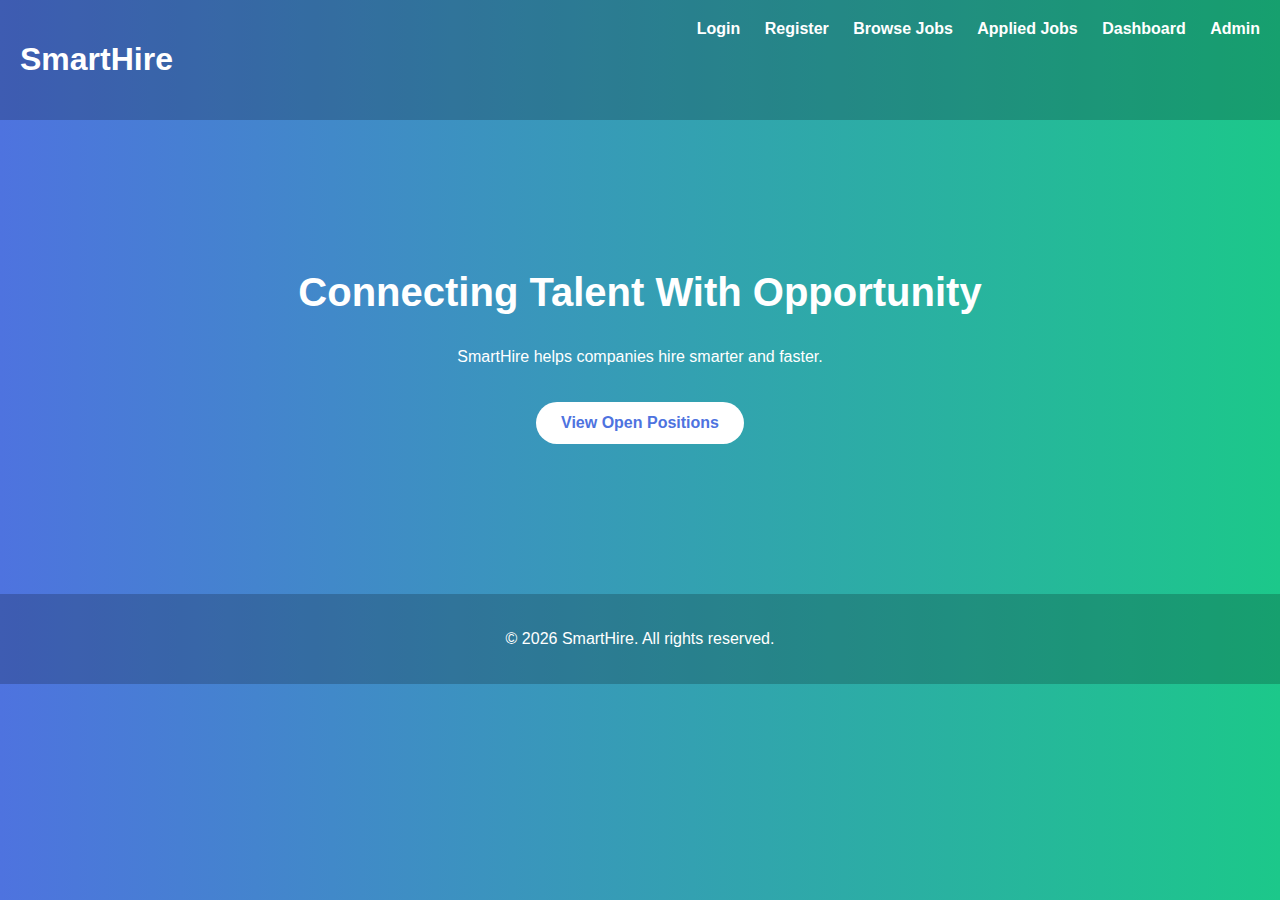
<file: index.html>
<!DOCTYPE html>
<html>
<head>
    <title>SmartHire - Job Portal</title>
    <link rel="stylesheet" href="style.css">
</head>
<body>

    <header>
        <h1>SmartHire</h1>
        <nav>
            <a href="login.html">Login</a>
            <a href="register.html">Register</a>
            <a href="jobs.html">Browse Jobs</a>
            <a href="applied.html">Applied Jobs</a>
            <a href="dashboard.html">Dashboard</a>
            <a href="admin.html">Admin</a>
        </nav>
    </header>

<section class="hero">
    <h2>Connecting Talent With Opportunity</h2>
    <p>SmartHire helps companies hire smarter and faster.</p>
    <a href="jobs.html" class="btn">View Open Positions</a>
</section>

    <footer>
        <p>© 2026 SmartHire. All rights reserved.</p>
    </footer>

</body>
</html>
</file>
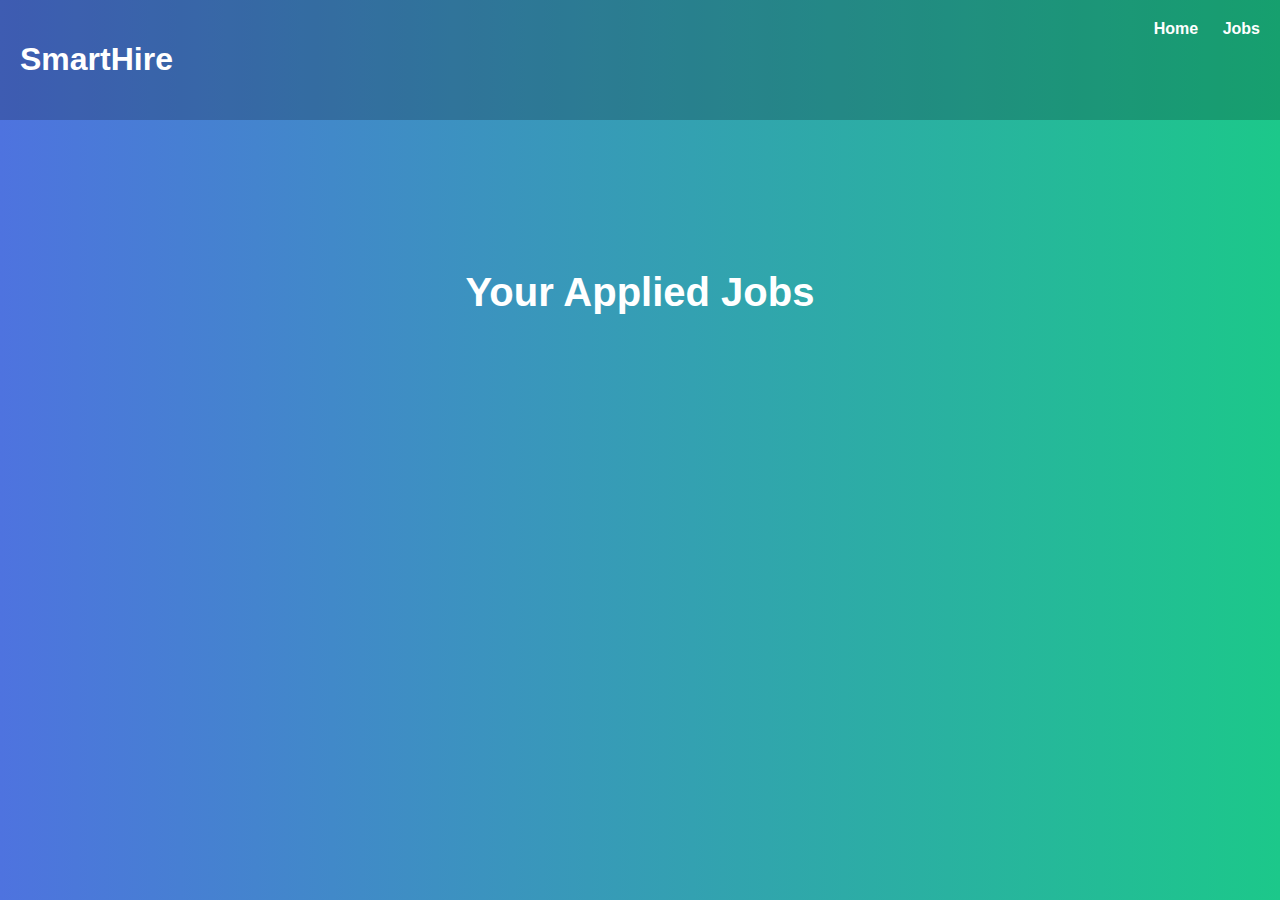
<file: applied.html>
<!DOCTYPE html>
<html>
<head>
    <title>Applied Jobs - SmartHire</title>
    <link rel="stylesheet" href="style.css">
</head>
<body>

<header>
    <h1>SmartHire</h1>
    <nav>
        <a href="index.html">Home</a>
        <a href="jobs.html">Jobs</a>
    </nav>
</header>

<section class="hero">
    <h2>Your Applied Jobs</h2>
    <ul id="jobList"></ul>
</section>

<script>
    const jobList = document.getElementById("jobList");
    const appliedJobs = JSON.parse(localStorage.getItem("appliedJobs")) || [];

    appliedJobs.forEach(job => {
        const li = document.createElement("li");
        li.innerText = job;
        jobList.appendChild(li);
    });
</script>

</body>
</html>
</file>
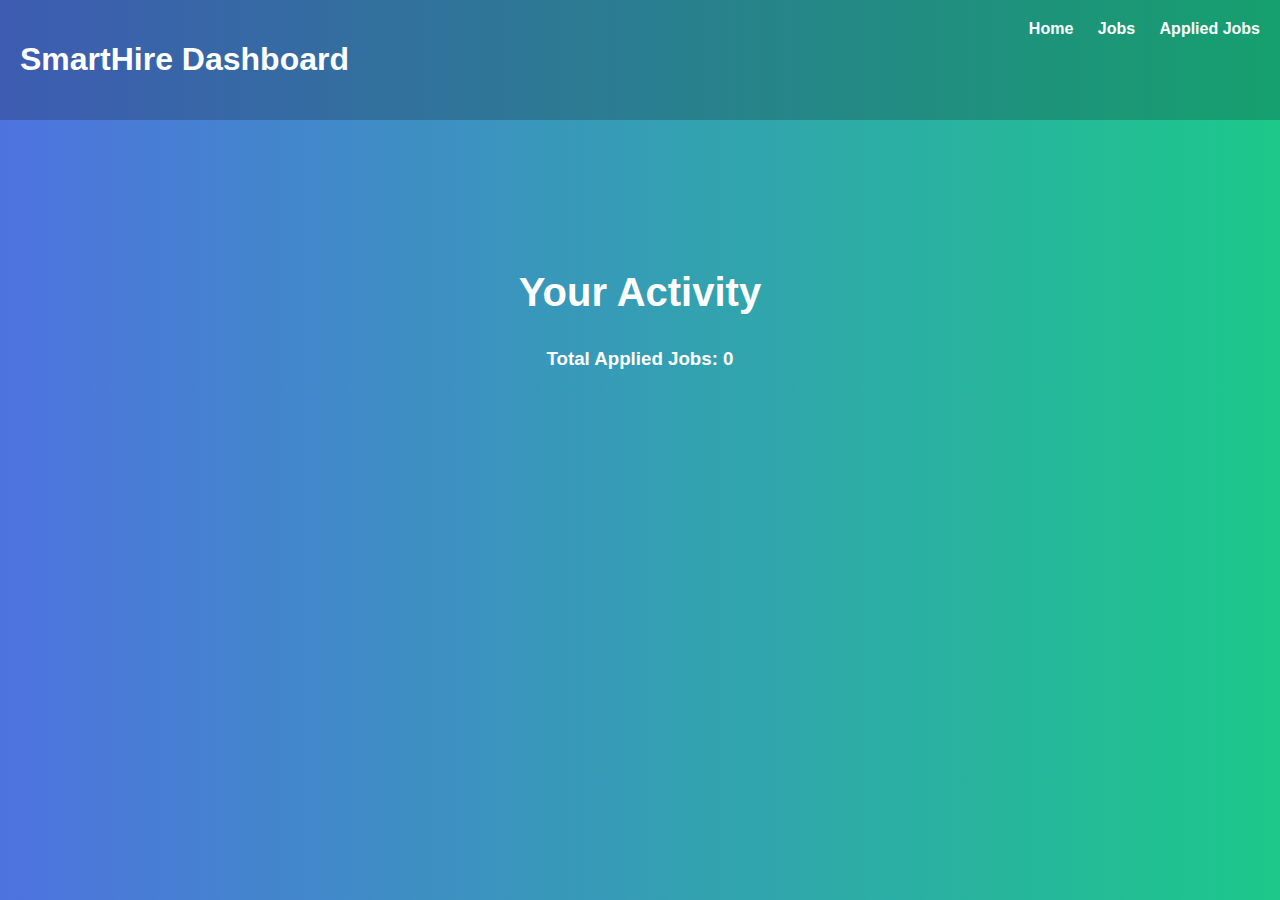
<file: dashboard.html>
<!DOCTYPE html>
<html>
<head>
    <title>Dashboard - SmartHire</title>
    <link rel="stylesheet" href="style.css">
</head>
<body>

<header>
    <h1>SmartHire Dashboard</h1>
    <nav>
        <a href="index.html">Home</a>
        <a href="jobs.html">Jobs</a>
        <a href="applied.html">Applied Jobs</a>
    </nav>
</header>

<section class="hero">
    <h2>Your Activity</h2>
    <h3>Total Applied Jobs: <span id="totalJobs">0</span></h3>
    <ul id="jobList"></ul>
</section>

<script>
    const jobList = document.getElementById("jobList");
    const totalJobs = document.getElementById("totalJobs");

    let appliedJobs = JSON.parse(localStorage.getItem("appliedJobs")) || [];

    totalJobs.innerText = appliedJobs.length;

    appliedJobs.forEach((job, index) => {
        const li = document.createElement("li");
        li.innerHTML = `
            ${job}
            <button onclick="removeJob(${index})">Remove</button>
        `;
        jobList.appendChild(li);
    });

    function removeJob(index) {
        appliedJobs.splice(index, 1);
        localStorage.setItem("appliedJobs", JSON.stringify(appliedJobs));
        location.reload();
    }
</script>

</body>
</html>
</file>
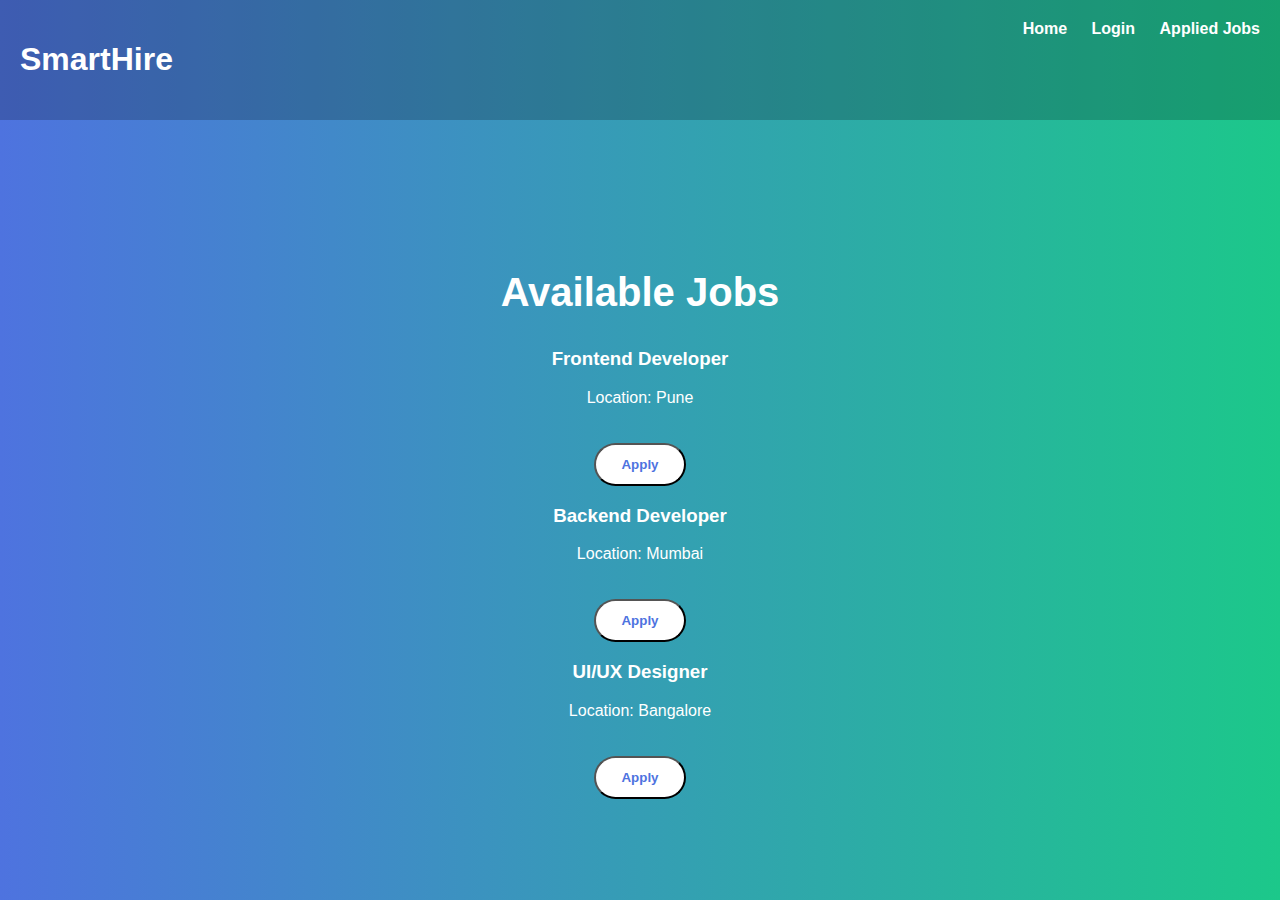
<file: jobs.html>
<!DOCTYPE html>
<html>
<head>
    <title>Jobs - SmartHire</title>
    <link rel="stylesheet" href="style.css">
    
</head>
<body>

    <header>
        <h1>SmartHire</h1>
        <nav>
            <a href="index.html">Home</a>
            <a href="login.html">Login</a>
            <a href="applied.html">Applied Jobs</a>
        </nav>
    </header>

    <section class="hero">
        <h2>Available Jobs</h2>

        <div class="job-card">
            <h3>Frontend Developer</h3>
            <p>Location: Pune</p>
            <button class="btn">Apply</button>
        </div>

        <div class="job-card">
            <h3>Backend Developer</h3>
            <p>Location: Mumbai</p>
            <button class="btn">Apply</button>
        </div>

        <div class="job-card">
            <h3>UI/UX Designer</h3>
            <p>Location: Bangalore</p>
            <button class="btn">Apply</button>
        </div>

    </section>
    <script src="script.js"></script>

</body>
</html>
</file>
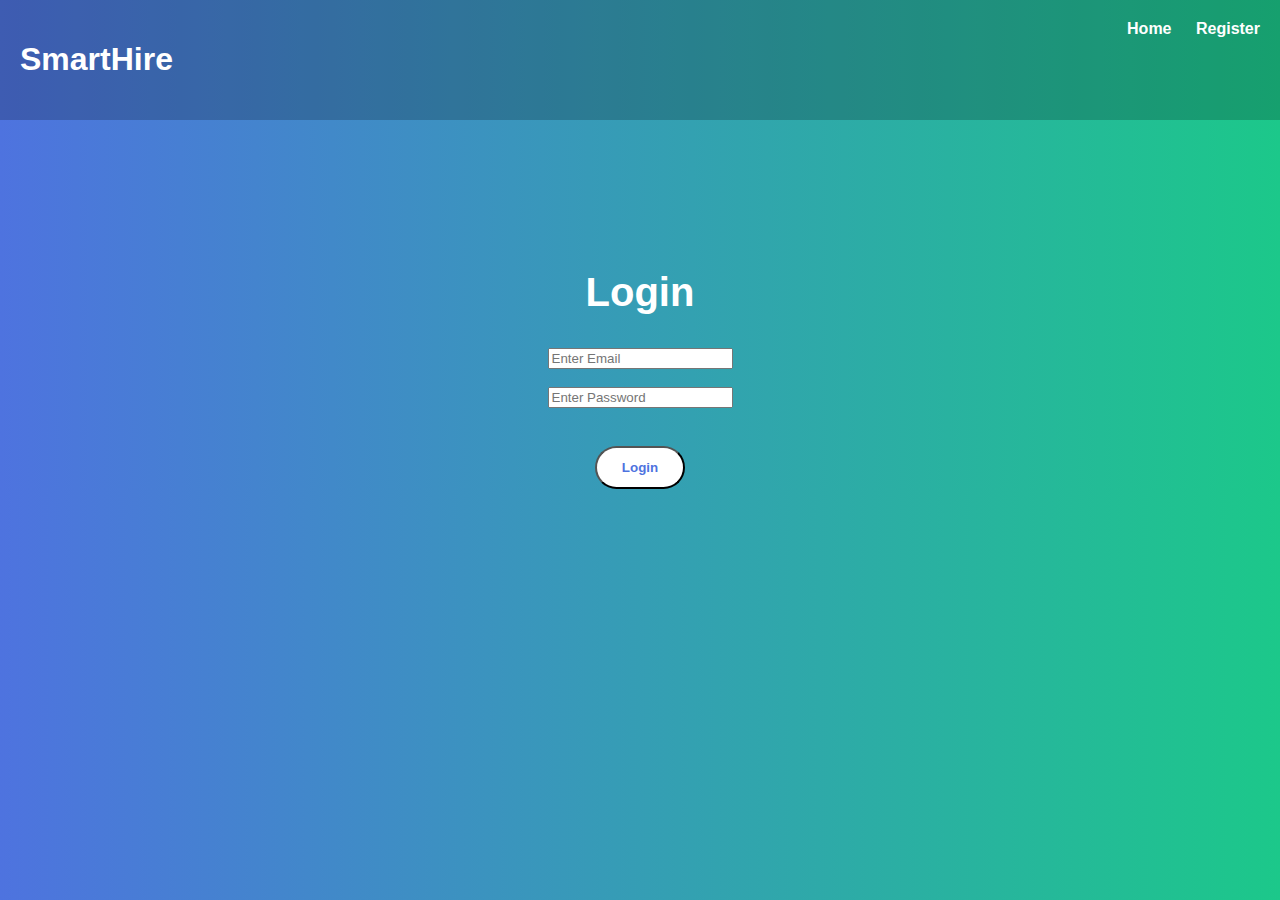
<file: login.html>
<!DOCTYPE html>
<html>
<head>
    <title>Login - SmartHire</title>
    <link rel="stylesheet" href="style.css">
</head>
<body>

    <header>
        <h1>SmartHire</h1>
        <nav>
            <a href="index.html">Home</a>
            <a href="register.html">Register</a>
        </nav>
    </header>

    <section class="hero">
        <h2>Login</h2>
        <form>
            <input type="email" placeholder="Enter Email" required><br><br>
            <input type="password" placeholder="Enter Password" required><br><br>
            <button class="btn">Login</button>
        </form>
    </section>

</body>
</html>
</file>
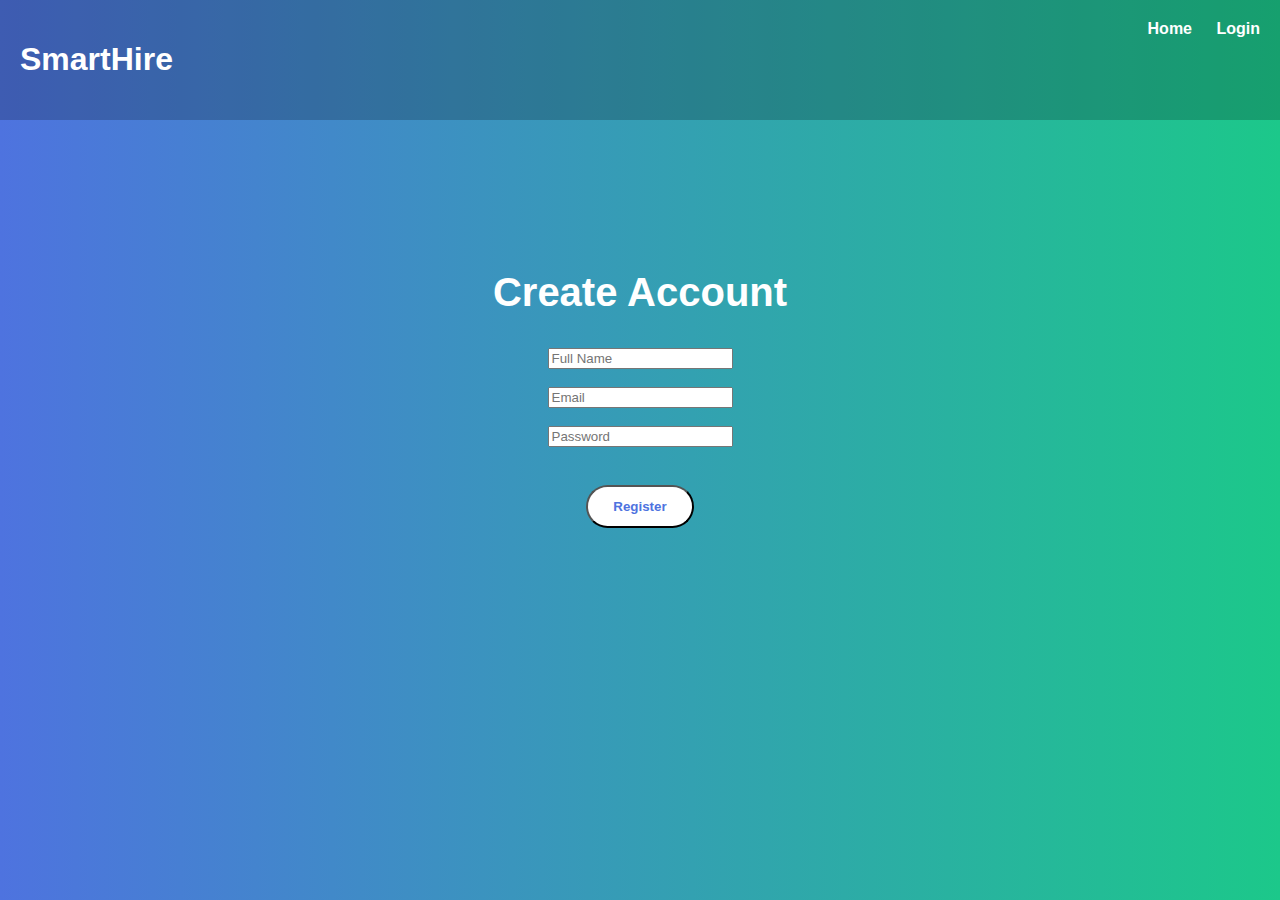
<file: register.html>
<!DOCTYPE html>
<html>
<head>
    <title>Register - SmartHire</title>
    <link rel="stylesheet" href="style.css">
</head>
<body>

    <header>
        <h1>SmartHire</h1>
        <nav>
            <a href="index.html">Home</a>
            <a href="login.html">Login</a>
        </nav>
    </header>

    <section class="hero">
        <h2>Create Account</h2>
        <form>
            <input type="text" placeholder="Full Name" required><br><br>
            <input type="email" placeholder="Email" required><br><br>
            <input type="password" placeholder="Password" required><br><br>
            <button class="btn">Register</button>
        </form>
    </section>

</body>
</html>
</file>
<file: style.css>
body {
    margin: 0;
    font-family: Arial, sans-serif;
    background: linear-gradient(to right, #4e73df, #1cc88a);
    color: white;
}

header {
    display: flex;
    justify-content: space-between;
    padding: 20px;
    background: rgba(0,0,0,0.2);
}

nav a {
    color: white;
    text-decoration: none;
    margin-left: 20px;
    font-weight: bold;
}

.hero {
    text-align: center;
    margin-top: 150px;
}

.hero h2 {
    font-size: 40px;
}

.btn {
    display: inline-block;
    margin-top: 20px;
    padding: 12px 25px;
    background: white;
    color: #4e73df;
    text-decoration: none;
    border-radius: 25px;
    font-weight: bold;
}

footer {
    text-align: center;
    margin-top: 150px;
    padding: 20px;
    background: rgba(0,0,0,0.2);
}
</file>
